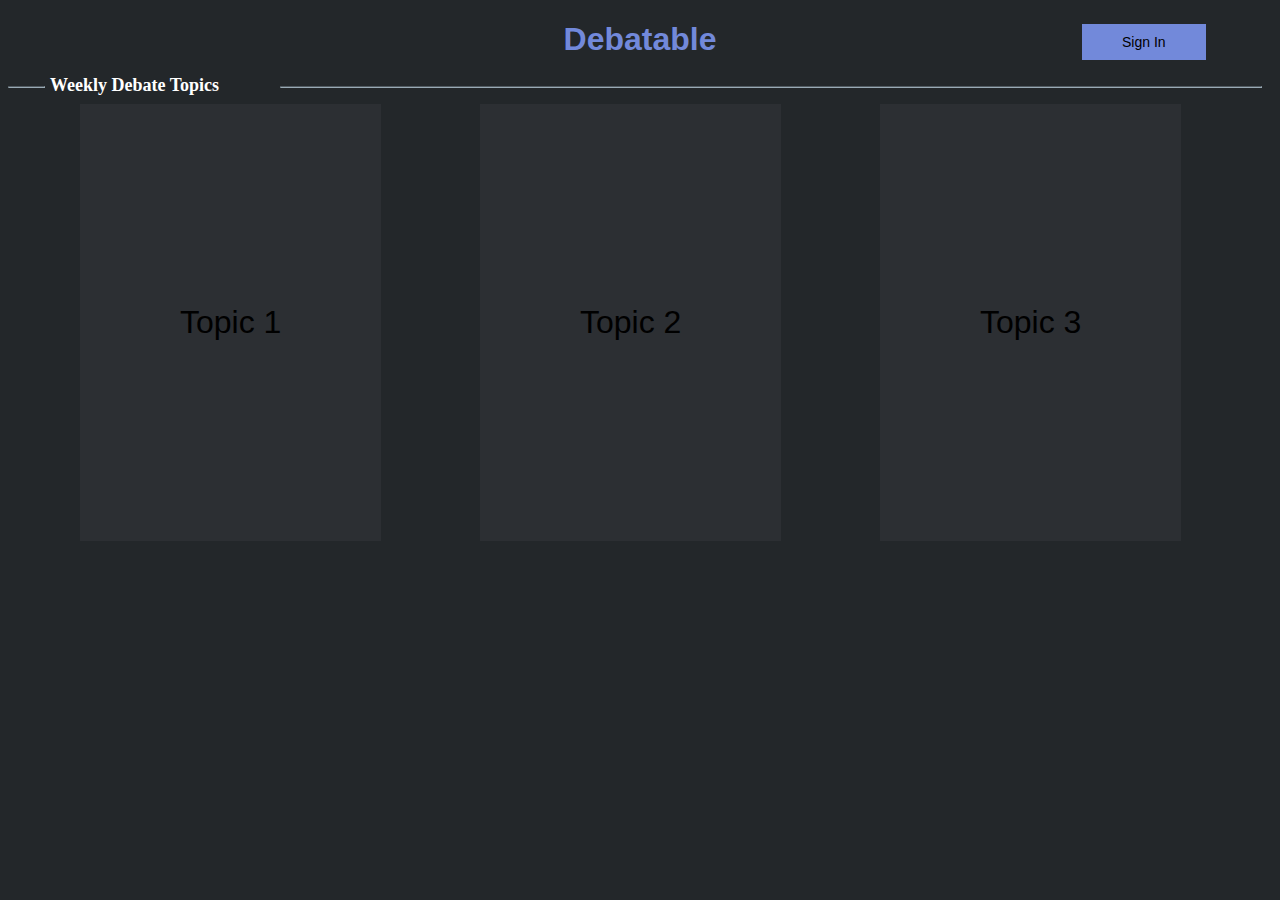
<file: index.html>
<!DOCTYPE html>
<html lang="en" dir="ltr">

  <head>
  <link rel="stylesheet" type="text/css" href="styles\master.css">
  <meta charset="utf-8">
  <title>Debatable</title>
	<link rel="icon" href=Debatable_logo.jpg>
  </head>
  <body>
    <h1><center>Debatable</center></h1>
    <h2>Weekly Debate Topics</h2>
    <hr class="hr1">
    <hr class="hr2">
    <form class="" action="mode_selection.html" method="get">
    <button class="button" type = "submit">Topic 1</button>
    </form>
    <form class="" action="mode_select2.html" method="post">
    <button class="button2">Topic 2</button>
    </form>
    <form class="" action="mode_select3.html" method="post">
    <button class="button3">Topic 3</button>
    </form>
    <button class="buttonAccount">Sign In</button>
  </body>
</html>
</file>
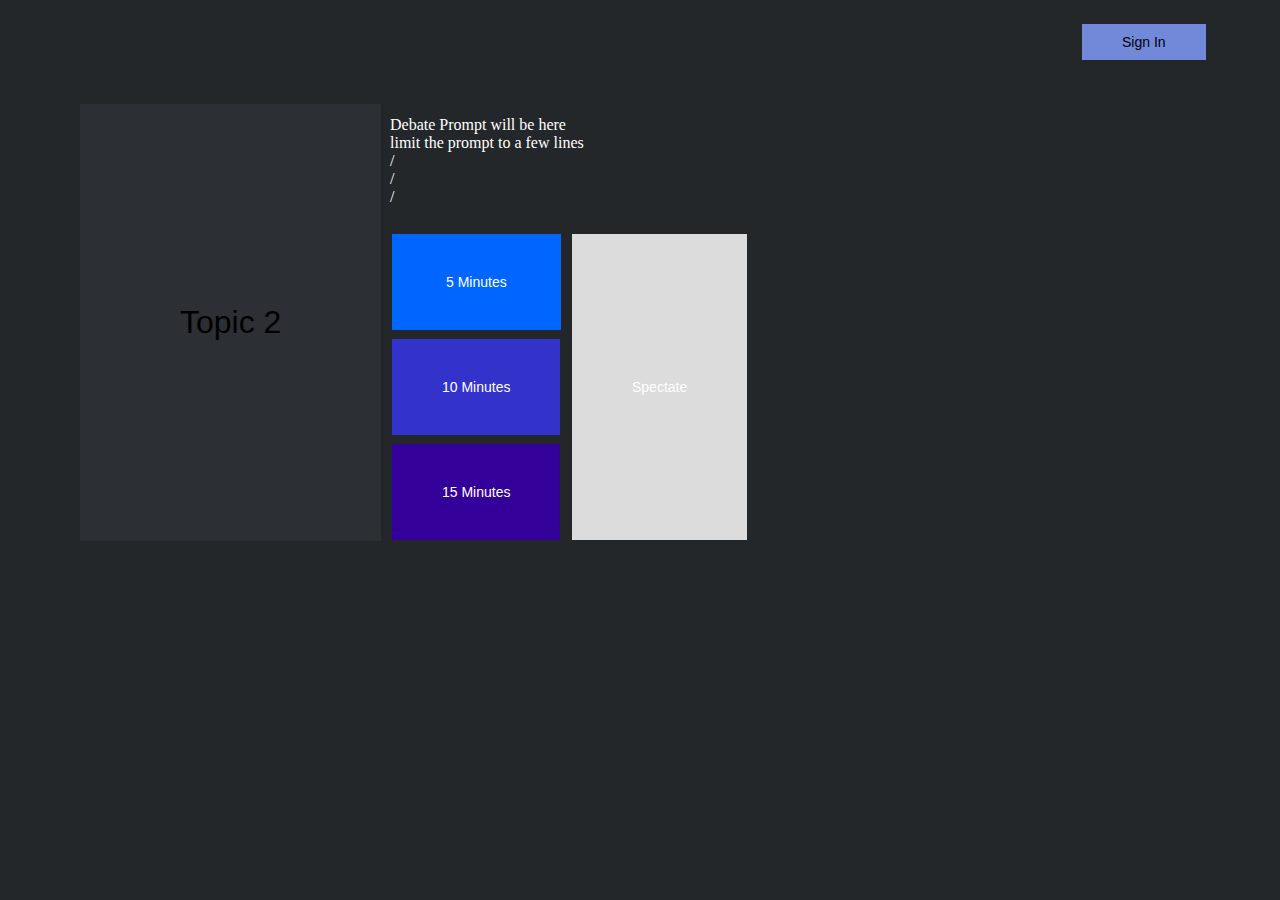
<file: mode_select2.html>
<!DOCTYPE html>
<html lang="en" dir="ltr">
  <head>
    <link rel="stylesheet" type="text/css" href="styles\TopicPage.css">
    <meta charset="utf-8">
    <title>Mode Select</title>
  </head>
  <body>
    <!-- the first button will be replaced by a picture-->
      <button class="button" type = "submit">Topic 2</button>
      <button class="button5" type = "submit">5 Minutes</button>
      <button class="button10" type="submit">10 Minutes</button>
      <button class="button15" type="submit">15 Minutes</button>
      <button class="buttonSpec" type="submit">Spectate</button>
      <button class="buttonAccount" type="submit">Sign In</button>
    <pre>Debate Prompt will be here
limit the prompt to a few lines
/
/
/
    </pre>
  </body>
</html>
</file>
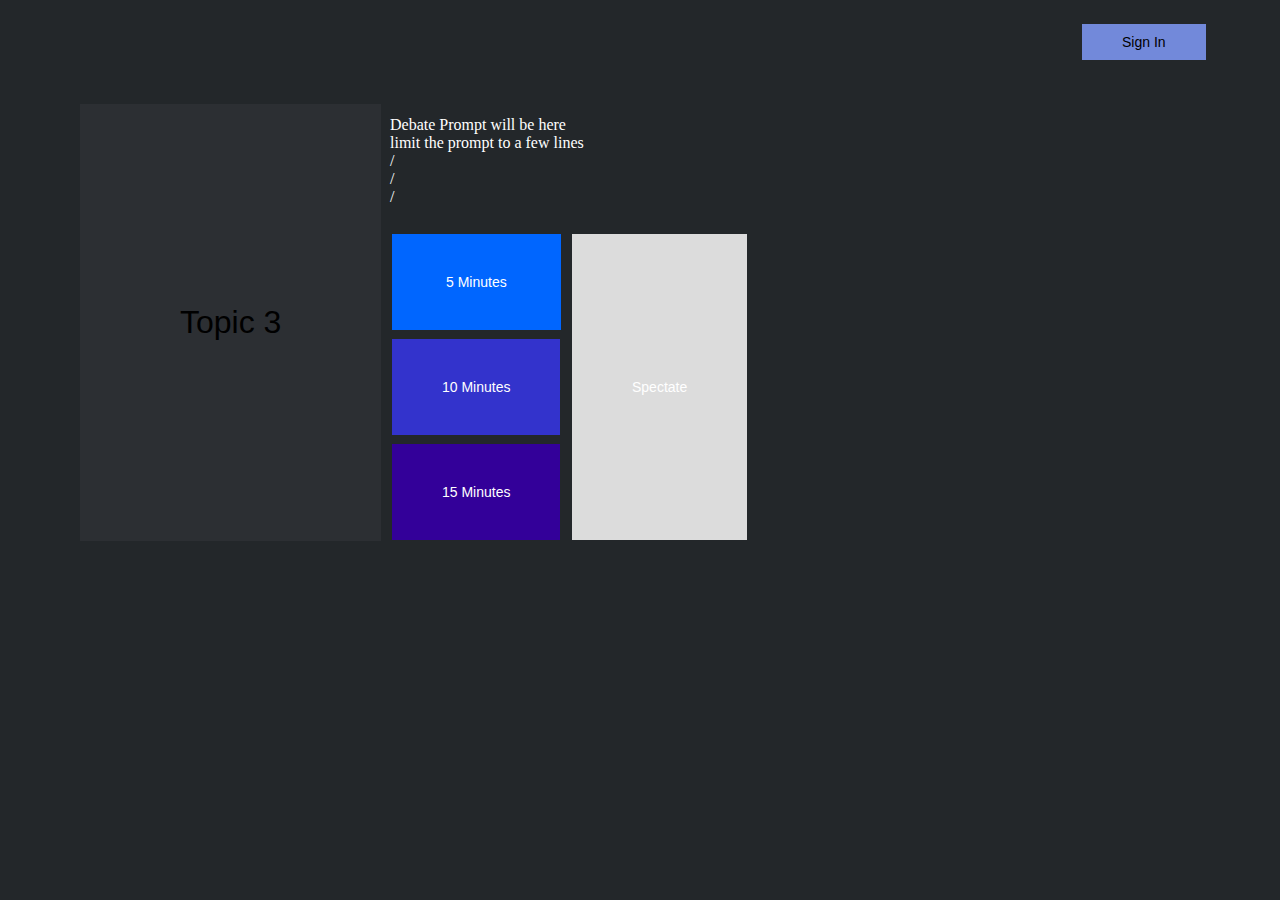
<file: mode_select3.html>
<!DOCTYPE html>
<html lang="en" dir="ltr">
  <head>
    <link rel="stylesheet" type="text/css" href="styles\TopicPage.css">
    <meta charset="utf-8">
    <title>Mode Select</title>
  </head>
  <body>
    <!-- the first button will be replaced by a picture-->
      <button class="button" type = "submit">Topic 3</button>
      <button class="button5" type = "submit">5 Minutes</button>
      <button class="button10" type="submit">10 Minutes</button>
      <button class="button15" type="submit">15 Minutes</button>
      <button class="buttonSpec" type="submit">Spectate</button>
      <button class="buttonAccount" type="submit">Sign In</button>
    <pre>Debate Prompt will be here
limit the prompt to a few lines
/
/
/
    </pre>
  </body>
</html>
</file>
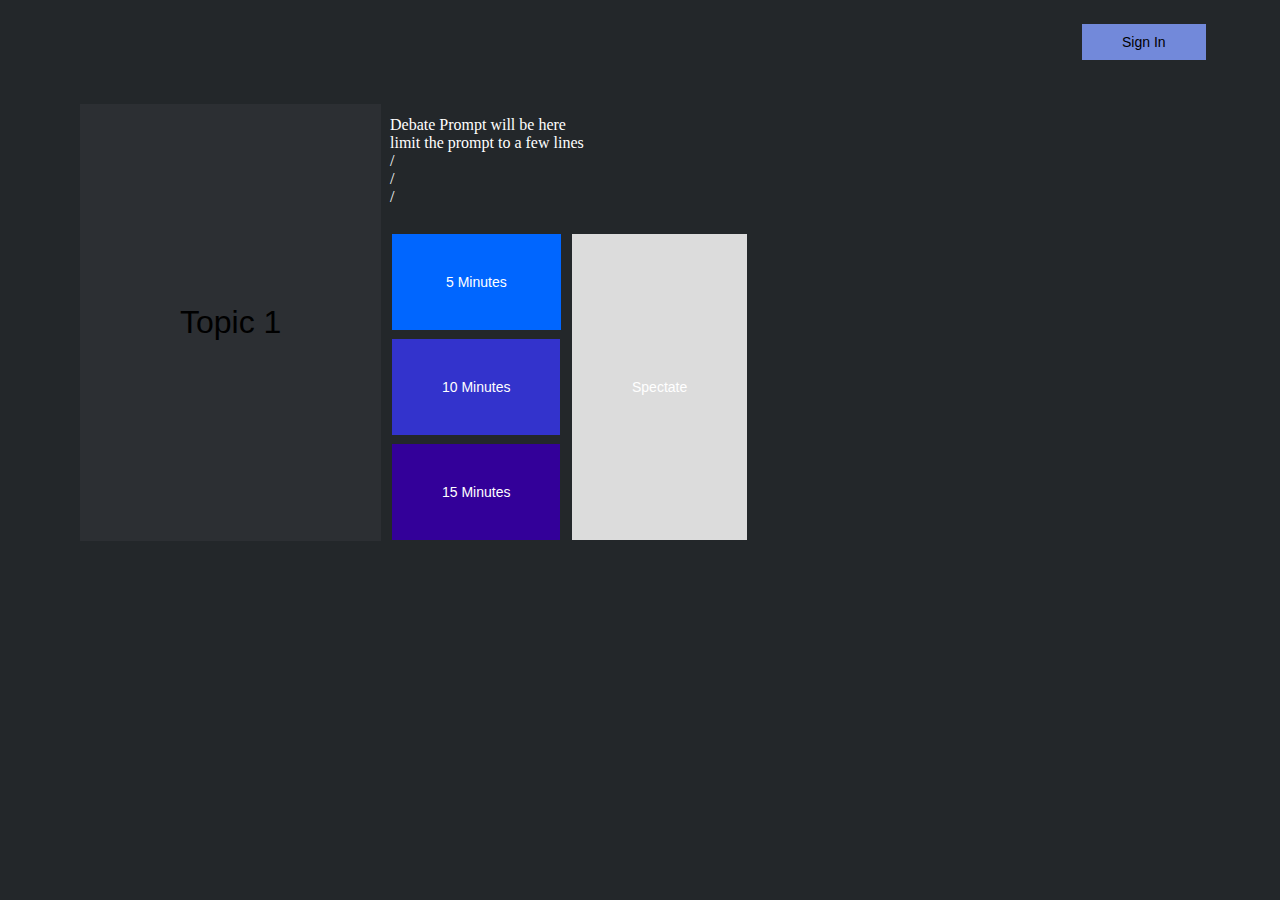
<file: mode_selection.html>
<!DOCTYPE html>
<html lang="en" dir="ltr">
  <head>
    <link rel="stylesheet" type="text/css" href="styles\TopicPage.css">
    <meta charset="utf-8">
    <title>Mode Select</title>
  </head>
  <body>
    <!-- the first button will be replaced by a picture-->
      <button class="button" type = "submit">Topic 1</button>
      <button class="button5" type = "submit">5 Minutes</button>
      <button class="button10" type="submit">10 Minutes</button>
      <button class="button15" type="submit">15 Minutes</button>
      <button class="buttonSpec" type="submit">Spectate</button>
      <button class="buttonAccount" type="submit">Sign In</button>
    <pre>Debate Prompt will be here
limit the prompt to a few lines
/
/
/
    </pre>
  </body>
</html>
</file>
